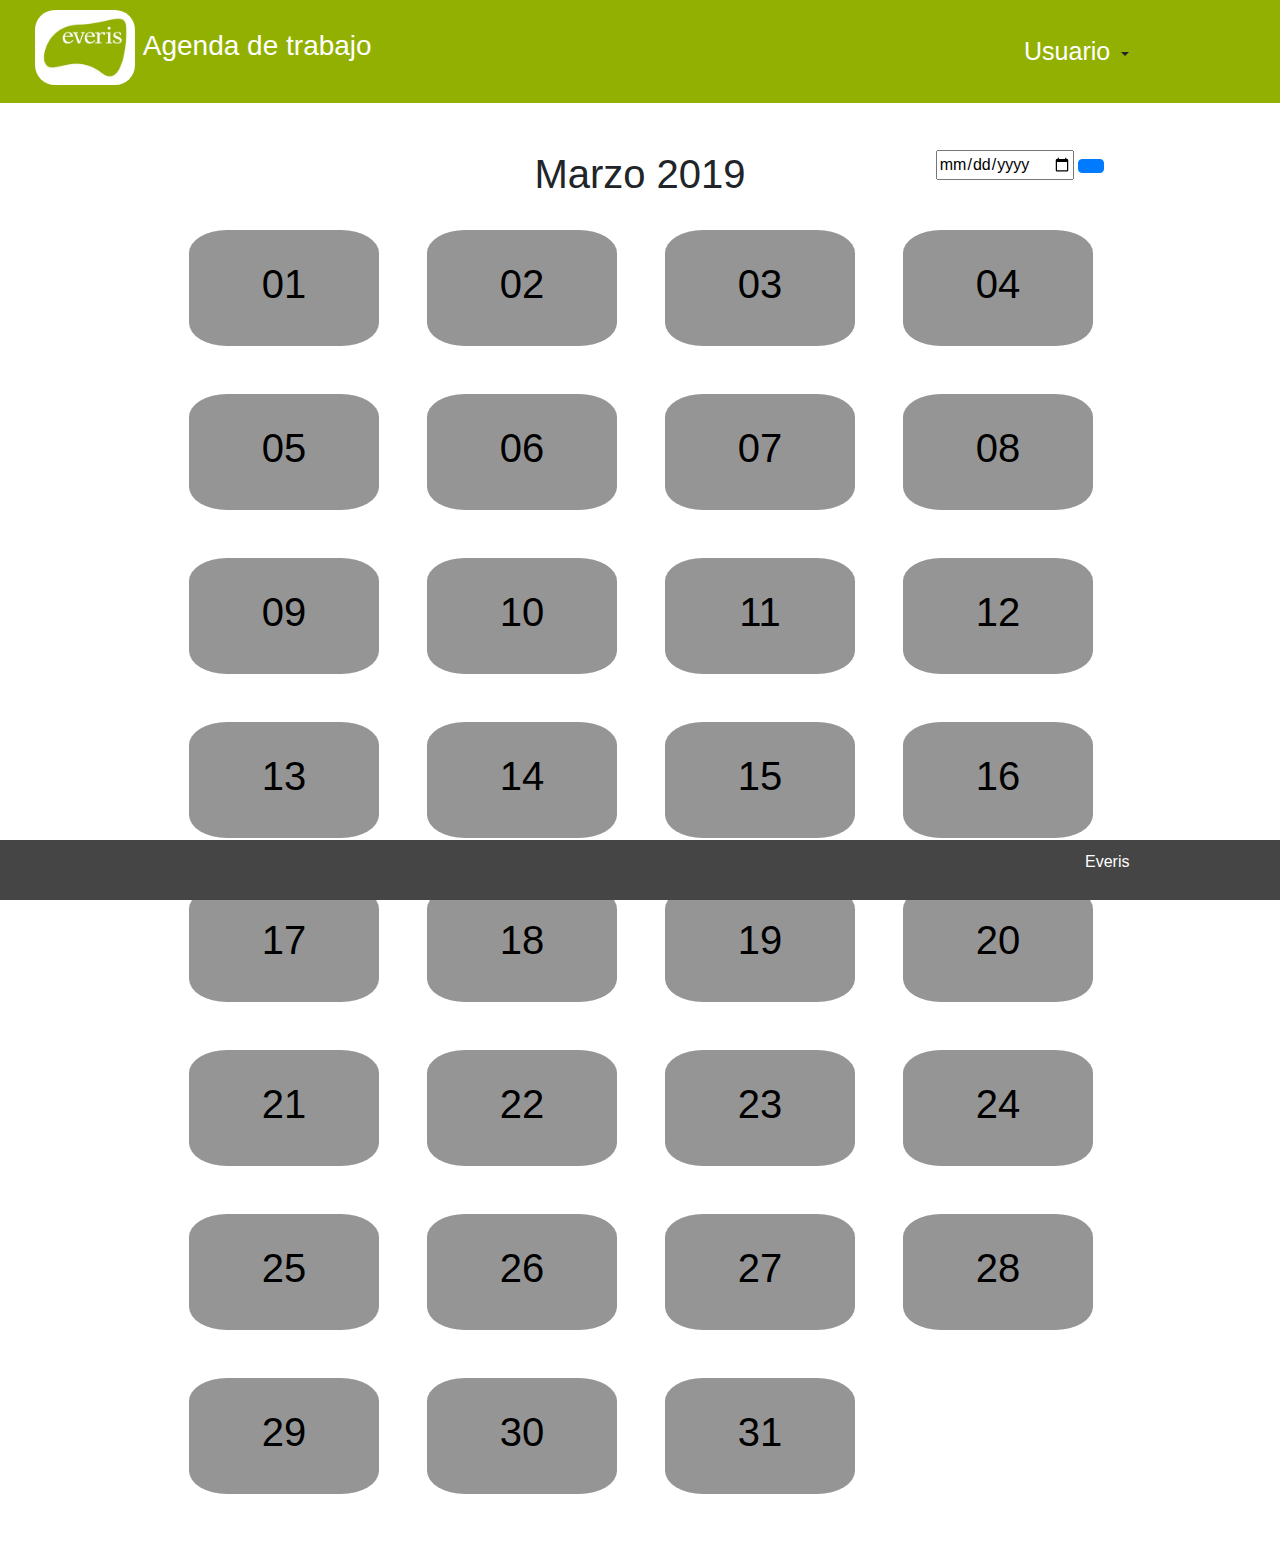
<file: cuaderno_de_bitacora/index.html>
<!DOCTYPE html>
<html>

<head>
    <meta charset="utf-8">
    <meta http-equiv="X-UA-Compatible" content="IE=edge">
    <title>Calendario</title>
    <link rel="stylesheet" href="main-css.css">
    <meta name="viewport" content="width=device-width, initial-scale=1">
    <link rel="icon" type="image/png" href="imagenes/everis.jpg" />
    <link rel="stylesheet" href="https://maxcdn.bootstrapcdn.com/bootstrap/4.3.1/css/bootstrap.min.css">
    <script src="https://ajax.googleapis.com/ajax/libs/jquery/3.3.1/jquery.min.js"></script>
    <script src="https://cdnjs.cloudflare.com/ajax/libs/popper.js/1.14.7/umd/popper.min.js"></script>
    <script src="https://maxcdn.bootstrapcdn.com/bootstrap/4.3.1/js/bootstrap.min.js"></script>
    <link rel="stylesheet" href="https://use.fontawesome.com/releases/v5.7.2/css/all.css" integrity="sha384-fnmOCqbTlWIlj8LyTjo7mOUStjsKC4pOpQbqyi7RrhN7udi9RwhKkMHpvLbHG9Sr"
        crossorigin="anonymous">
</head>

<body>
    <header>
        <div class="row">
            <div class="col-lg-4 text-center">
                <div>
                    <h3><img src="imagenes/everis.jpg" alt="logo" class="imagen-logo img-fluid" width="100"> <span
                            class="logo">Agenda de trabajo</span> </h3>
                </div>
            </div>
            <div class="col-lg-4 text-center"></div>
            <div class="col-lg-4 text-center">
                <div>
                    <div class="dropdown ">
                        <button type="button" class="btn btn-white dropdown-toggle " data-toggle="dropdown">
                            <span class="texto-desplegable"> <i class="fas fa-address-card"></i> Usuario </span>
                        </button>
                        <div class="dropdown-menu">
                            <a class="dropdown-item" href="#">Informacion</a>
                            <a class="dropdown-item" href="perfil.html">Mi perfil</a>
                            <a class="dropdown-item" href="login.html">Salir <i class="fas fa-sign-out-alt"></i></a>
                        </div>
                    </div>
                </div>
            </div>
        </div>
    </header>
    <main class="container">

        <div class="row">
            <div class="col-sm-4"></div>
            <div class="col-sm-4 text-center">
                <h1>Marzo 2019</h1>

            </div>
            <div class="col-sm-4 text-center">
                <form action="#">
                    <input type="date">
                    <button type="submit" class="btn btn-primary"><i class="far fa-calendar-alt"></i></button>
                </form>
            </div>
        </div>

        <div class="row">
            <div class="col-md-1"></div>
            <div class="col-md-2 dia">
                <a href="datos.html">
                    <h1>01</h1>
                    <i class="far fa-calendar-plus"></i>
                </a>
            </div>
            <div class="col-md-2 dia">
                <a href="datos.html">
                    <h1>02</h1>
                    <i class="far fa-calendar-plus"></i>
                </a>
            </div>
            <div class="col-md-2 dia">
                <a href="datos.html">
                    <h1>03</h1>
                    <i class="far fa-calendar-plus"></i>
                </a>
            </div>
            <div class="col-md-2 dia">
                <a href="datos.html">
                    <h1>04</h1>
                    <i class="far fa-calendar-plus"></i>
                </a>
            </div>
            <div class="col-md-1"></div>
        </div>
        <div class="row">
            <div class="col-md-1"></div>
            <div class="col-md-2 dia">
                <a href="datos.html">
                    <h1>05</h1>
                    <i class="far fa-calendar-plus"></i>
                </a>
            </div>
            <div class="col-md-2 dia">
                <a href="datos.html">
                    <h1>06</h1>
                    <i class="far fa-calendar-plus"></i>
                </a>
            </div>
            <div class="col-md-2 dia">
                <a href="datos.html">
                    <h1>07</h1>
                    <i class="far fa-calendar-plus"></i>
                </a>
            </div>
            <div class="col-md-2 dia">
                <a href="datos.html">
                    <h1>08</h1>
                    <i class="far fa-calendar-plus"></i>
                </a>
            </div>
            <div class="col-md-1"></div>
        </div>
        <div class="row">
            <div class="col-md-1"></div>
            <div class="col-md-2 dia">
                <a href="datos.html">
                    <h1>09</h1>
                    <i class="far fa-calendar-plus"></i>
                </a>
            </div>
            <div class="col-md-2 dia">
                <a href="datos.html">
                    <h1>10</h1>
                    <i class="far fa-calendar-plus"></i>
                </a>
            </div>
            <div class="col-md-2 dia">
                <a href="datos.html">
                    <h1>11</h1>
                    <i class="far fa-calendar-plus"></i>
                </a>
            </div>
            <div class="col-md-2 dia">
                <a href="datos.html">
                    <h1>12</h1>
                    <i class="far fa-calendar-plus"></i>
                </a>
            </div>
            <div class="col-md-1"></div>
        </div>
        <div class="row">
            <div class="col-md-1"></div>
            <div class="col-md-2 dia">
                <a href="datos.html">
                    <h1>13</h1>
                    <i class="far fa-calendar-plus"></i>
                </a>
            </div>
            <div class="col-md-2 dia">
                <a href="datos.html">
                    <h1>14</h1>
                    <i class="far fa-calendar-plus"></i>
                </a>
            </div>
            <div class="col-md-2 dia">
                <a href="datos.html">
                    <h1>15</h1>
                    <i class="far fa-calendar-plus"></i>
                </a>
            </div>
            <div class="col-md-2 dia">
                <a href="datos.html">
                    <h1>16</h1>
                    <i class="far fa-calendar-plus"></i>
                </a>
            </div>
            <div class="col-md-1"></div>
        </div>
        <div class="row">
            <div class="col-md-1"></div>
            <div class="col-md-2 dia">
                <a href="datos.html">
                    <h1>17</h1>
                    <i class="far fa-calendar-plus"></i>
                </a>
            </div>
            <div class="col-md-2 dia">
                <a href="datos.html">
                    <h1>18</h1>
                    <i class="far fa-calendar-plus"></i>
                </a>
            </div>
            <div class="col-md-2 dia">
                <a href="datos.html">
                    <h1>19</h1>
                    <i class="far fa-calendar-plus"></i>
                </a>
            </div>
            <div class="col-md-2 dia">
                <a href="datos.html">
                    <h1>20</h1>
                    <i class="far fa-calendar-plus"></i>
                </a>
            </div>
            <div class="col-md-1"></div>
        </div>
        <div class="row">
            <div class="col-md-1"></div>
            <div class="col-md-2 dia">
                <a href="datos.html">
                    <h1>21</h1>
                    <i class="far fa-calendar-plus"></i>
                </a>
            </div>
            <div class="col-md-2 dia">
                <a href="datos.html">
                    <h1>22</h1>
                    <i class="far fa-calendar-plus"></i>
                </a>
            </div>
            <div class="col-md-2 dia">
                <a href="datos.html">
                    <h1>23</h1>
                    <i class="far fa-calendar-plus"></i>
                </a>
            </div>
            <div class="col-md-2 dia">
                <a href="datos.html">
                    <h1>24</h1>
                    <i class="far fa-calendar-plus"></i>
                </a>
            </div>
            <div class="col-md-1"></div>
        </div>
        <div class="row">
            <div class="col-md-1"></div>
            <div class="col-md-2 dia">
                <a href="datos.html">
                    <h1>25</h1>
                    <i class="far fa-calendar-plus"></i>
                </a>
            </div>
            <div class="col-md-2 dia">
                <a href="datos.html">
                    <h1>26</h1>
                    <i class="far fa-calendar-plus"></i>
                </a>
            </div>
            <div class="col-md-2 dia">
                <a href="datos.html">
                    <h1>27</h1>
                    <i class="far fa-calendar-plus"></i>
                </a>
            </div>
            <div class="col-md-2 dia">
                <a href="datos.html">
                    <h1>28</h1>
                    <i class="far fa-calendar-plus"></i>
                </a>
            </div>
            <div class="col-md-1"></div>
        </div>
        <div class="row">
            <div class="col-md-1"></div>
            <div class="col-md-2 dia">
                <a href="datos.html">
                    <h1>29</h1>
                    <i class="far fa-calendar-plus"></i>
                </a>
            </div>

            <div class="col-md-2 dia">
                <a href="datos.html">
                    <h1>30</h1>
                    <i class="far fa-calendar-plus"></i>
                </a>
            </div>
            <div class="col-md-2 dia">
                <a href="datos.html">
                    <h1>31</h1>
                    <i class="far fa-calendar-plus"></i>
                </a>
            </div>
            <div class="col-md-1"></div>
        </div>
    </main>
    <footer>
        <div class="row">
            <div class="col-sm-10">
            </div>
            <div class="col-sm-2">
                <p>Everis</p>
            </div>
        </div>
    </footer>

</body>

</html>
</file>
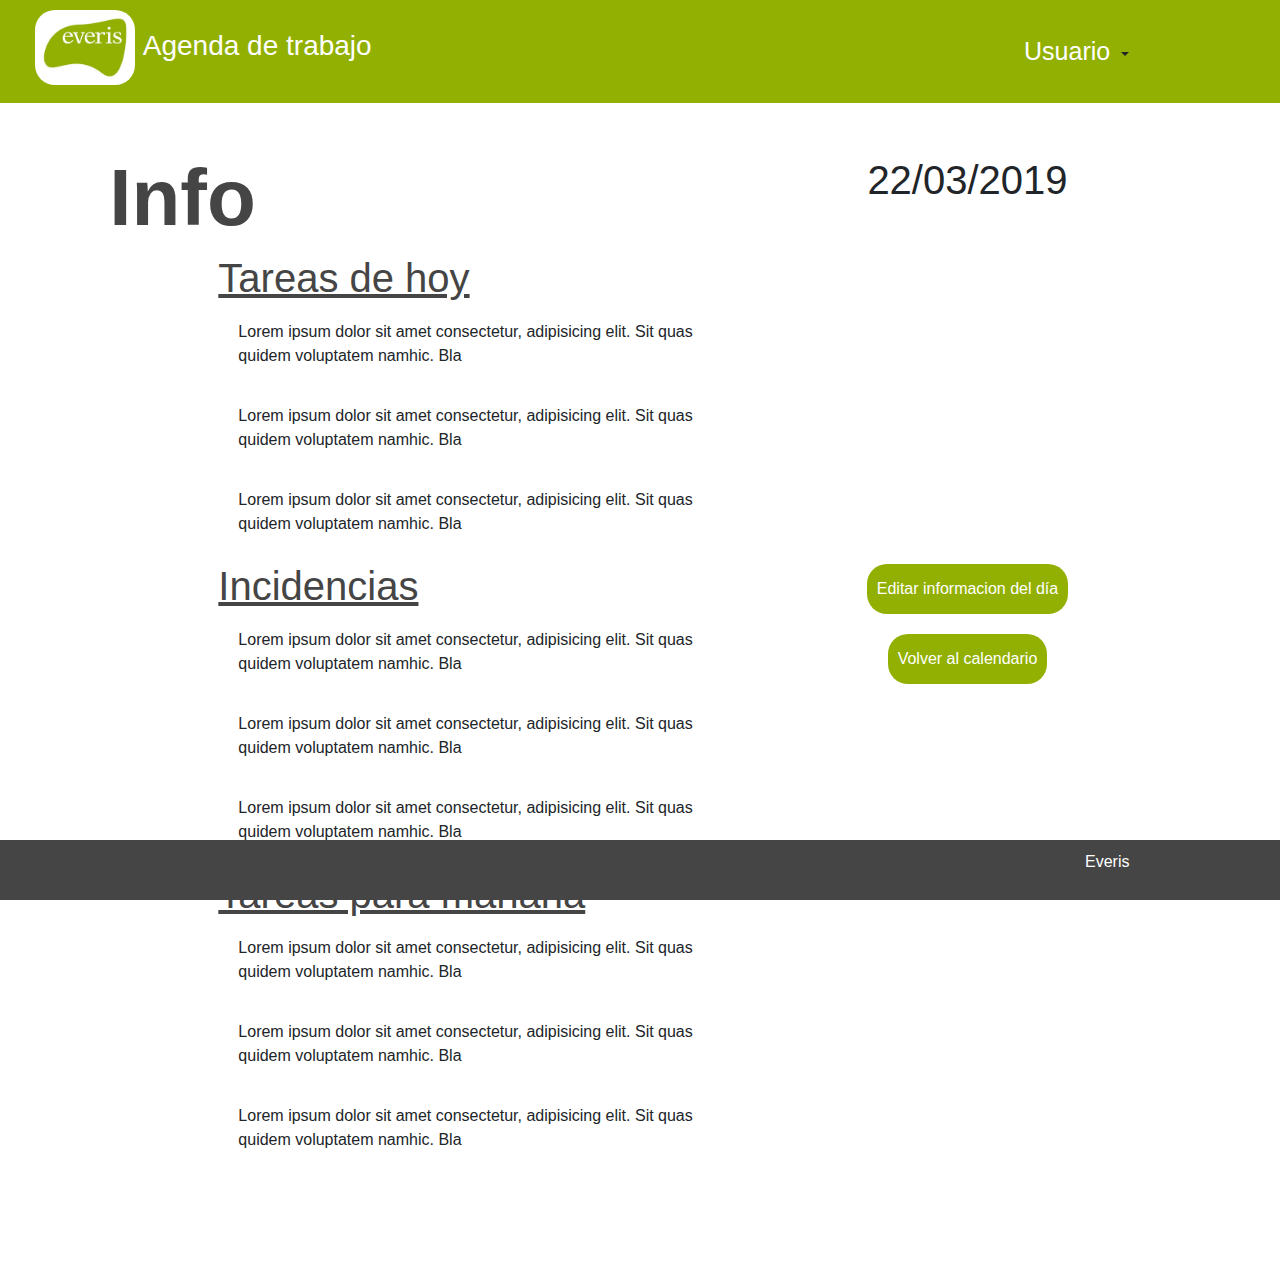
<file: cuaderno_de_bitacora/datos.html>
<!DOCTYPE html>
<html>

<head>
    <meta charset="utf-8">
    <meta http-equiv="X-UA-Compatible" content="IE=edge">
    <title>Datos</title>
    <link rel="stylesheet" href="main-css.css">
    <meta name="viewport" content="width=device-width, initial-scale=1">
    <link rel="icon" type="image/png" href="imagenes/everis.jpg" />
    <link rel="stylesheet" href="https://maxcdn.bootstrapcdn.com/bootstrap/4.3.1/css/bootstrap.min.css">
    <script src="https://ajax.googleapis.com/ajax/libs/jquery/3.3.1/jquery.min.js"></script>
    <script src="https://cdnjs.cloudflare.com/ajax/libs/popper.js/1.14.7/umd/popper.min.js"></script>
    <script src="https://maxcdn.bootstrapcdn.com/bootstrap/4.3.1/js/bootstrap.min.js"></script>
    <link rel="stylesheet" href="https://use.fontawesome.com/releases/v5.7.2/css/all.css" integrity="sha384-fnmOCqbTlWIlj8LyTjo7mOUStjsKC4pOpQbqyi7RrhN7udi9RwhKkMHpvLbHG9Sr"
        crossorigin="anonymous">
</head>

<body>
    <header>
        <div class="row">
            <div class="col-lg-4 text-center">
                <div>
                    <h3><img src="imagenes/everis.jpg" alt="logo" class="imagen-logo img-fluid" width="100"> <span
                            class="logo">Agenda de trabajo</span> </h3>
                </div>
            </div>
            <div class="col-lg-4 text-center"></div>
            <div class="col-lg-4 text-center">
                <div>
                    <div class="dropdown ">
                        <button type="button" class="btn btn-white dropdown-toggle " data-toggle="dropdown">
                            <span class="texto-desplegable"> <i class="fas fa-address-card"></i> Usuario </span>
                        </button>
                        <div class="dropdown-menu">
                            <a class="dropdown-item" href="#">Informacion</a>
                            <a class="dropdown-item" href="perfil.html">Mi perfil</a>
                            <a class="dropdown-item" href="login.html">Salir <i class="fas fa-sign-out-alt"></i></a>
                        </div>
                    </div>
                </div>
            </div>
        </div>
    </header>
    <main>
        <div class="row">
            <div class="col-md-1">

            </div>
            <div class="col-md-5">
                <h1 class="info">Info</h1>
            </div>
            <div class="col-md-6 text-center">
                <p class="fecha"><a href="#"><i class="fas fa-angle-left "></i></a> 22/03/2019 <a href="#"><i class="fas fa-angle-right "></i></a></p>
            </div>
        </div>
        <div class="row">
            <div class="col-md-2"></div>
            <div class="col-md-5 tareas">
                <h3 class="titulo-tareas">Tareas de hoy</h3>
                <div class="tarea">
                    <div> <i class="fab fa-node icono"></i></div>
                    <div>
                        <p>
                            Lorem ipsum dolor sit amet consectetur, adipisicing elit. Sit quas
                            quidem voluptatem namhic. Bla
                        </p>
                    </div>

                </div>
                <div class="tarea">
                    <div> <i class="fab fa-js icono"></i></div>
                    <div>
                        <p>
                            Lorem ipsum dolor sit amet consectetur, adipisicing elit. Sit quas
                            quidem voluptatem namhic. Bla
                        </p>
                    </div>

                </div>
                <div class="tarea">
                    <div> <i class="fab fa-css3 icono"></i></div>
                    <div>
                        <p>
                            Lorem ipsum dolor sit amet consectetur, adipisicing elit. Sit quas
                            quidem voluptatem namhic. Bla
                        </p>
                    </div>

                </div>
                <h3 class="titulo-tareas">Incidencias</h3>
                <div class="tarea">
                    <div> <i class="fab fa-node icono"></i></div>
                    <div>
                        <p>
                            Lorem ipsum dolor sit amet consectetur, adipisicing elit. Sit quas
                            quidem voluptatem namhic. Bla
                        </p>
                    </div>

                </div>
                <div class="tarea">
                    <div> <i class="fab fa-css3 icono"></i></div>
                    <div>
                        <p>
                            Lorem ipsum dolor sit amet consectetur, adipisicing elit. Sit quas
                            quidem voluptatem namhic. Bla
                        </p>
                    </div>

                </div>
                <div class="tarea">
                    <div> <i class="fab fa-css3 icono"></i></div>
                    <div>
                        <p>
                            Lorem ipsum dolor sit amet consectetur, adipisicing elit. Sit quas
                            quidem voluptatem namhic. Bla
                        </p>
                    </div>

                </div>
                <h3 class="titulo-tareas">Tareas para mañana</h3>
                <div class="tarea">
                    <div><i class="fab fa-js icono"></i></div>
                    <div>
                        <p>
                            Lorem ipsum dolor sit amet consectetur, adipisicing elit. Sit quas
                            quidem voluptatem namhic. Bla
                        </p>
                    </div>

                </div>
                <div class="tarea">
                    <div> <i class="fab fa-css3 icono"></i></div>
                    <div>
                        <p>
                            Lorem ipsum dolor sit amet consectetur, adipisicing elit. Sit quas
                            quidem voluptatem namhic. Bla
                        </p>
                    </div>

                </div>
                <div class="tarea">
                    <div> <i class="fab fa-js icono"></i></div>
                    <div>
                        <p>
                            Lorem ipsum dolor sit amet consectetur, adipisicing elit. Sit quas
                            quidem voluptatem namhic. Bla
                        </p>
                    </div>

                </div>
            </div>
            <div class="col-md-4 text-center menu">
                <div>
                    <button type="button" class="boton">Editar informacion del día</button>
                </div>
                <div>
                    <button type="button" class="boton">Volver al calendario</button>
                </div>
            </div>
        </div>






    </main>
    <footer>
        <div class="row">
            <div class="col-sm-10">
            </div>
            <div class="col-sm-2">
                <p>Everis</p>
            </div>
        </div>
    </footer>

</body>

</html>
</file>
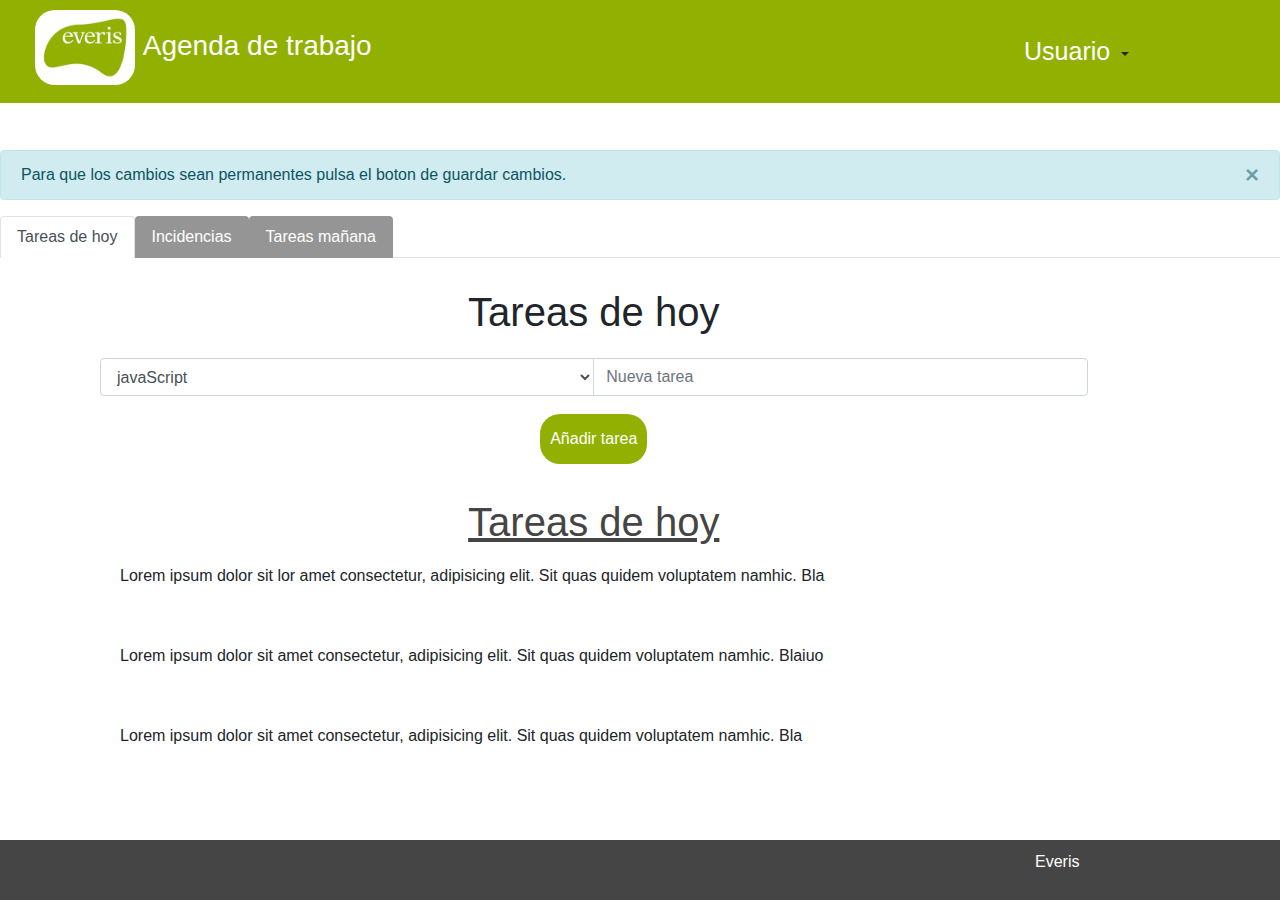
<file: cuaderno_de_bitacora/editar.html>
<!DOCTYPE html>
<html>

<head>
    <meta charset="utf-8">
    <meta http-equiv="X-UA-Compatible" content="IE=edge">
    <title>Editar datos</title>
    <link rel="stylesheet" href="main-css.css">
    <meta name="viewport" content="width=device-width, initial-scale=1">
    <link rel="icon" type="image/png" href="imagenes/everis.jpg" />
    <link rel="stylesheet" href="https://maxcdn.bootstrapcdn.com/bootstrap/4.3.1/css/bootstrap.min.css">
    <script src="https://ajax.googleapis.com/ajax/libs/jquery/3.3.1/jquery.min.js"></script>
    <script src="https://cdnjs.cloudflare.com/ajax/libs/popper.js/1.14.7/umd/popper.min.js"></script>
    <script src="https://maxcdn.bootstrapcdn.com/bootstrap/4.3.1/js/bootstrap.min.js"></script>
    <link rel="stylesheet" href="https://use.fontawesome.com/releases/v5.7.2/css/all.css" integrity="sha384-fnmOCqbTlWIlj8LyTjo7mOUStjsKC4pOpQbqyi7RrhN7udi9RwhKkMHpvLbHG9Sr"
        crossorigin="anonymous">
</head>

<body>
    <header>
        <div class="row">
            <div class="col-lg-4 text-center">
                <div>
                    <h3><img src="imagenes/everis.jpg" alt="logo" class="imagen-logo img-fluid" width="100"> <span
                            class="logo">Agenda de trabajo</span> </h3>
                </div>
            </div>
            <div class="col-lg-4 text-center"></div>
            <div class="col-lg-4 text-center">
                <div>
                    <div class="dropdown ">
                        <button type="button" class="btn btn-white dropdown-toggle " data-toggle="dropdown">
                            <span class="texto-desplegable"> <i class="fas fa-address-card"></i> Usuario </span>
                        </button>
                        <div class="dropdown-menu">
                            <a class="dropdown-item" href="#">Informacion</a>
                            <a class="dropdown-item" href="perfil.html">Mi perfil</a>
                            <a class="dropdown-item" href="login.html">Salir <i class="fas fa-sign-out-alt"></i></a>
                        </div>
                    </div>
                </div>
            </div>
        </div>
    </header>
    <main>
        <div class="alert alert-info alert-dismissible">
            <button type="button" class="close" data-dismiss="alert">&times;</button>
            <i class="fas fa-question-circle "></i> Para que los cambios sean permanentes pulsa el boton de
            guardar cambios.
        </div>
        <!-- Nav tabs -->
        <ul class="nav nav-tabs" role="tablist">
            <li class="nav-item">
                <a class="nav-link active" data-toggle="tab" href="#tareas-hoy">Tareas de hoy</a>
            </li>
            <li class="nav-item">
                <a class="nav-link" data-toggle="tab" href="#incidencias">Incidencias</a>
            </li>
            <li class="nav-item">
                <a class="nav-link" data-toggle="tab" href="#tareas-manana">Tareas mañana</a>
            </li>
        </ul>

        <!-- Tab panes -->
        <div class="tab-content">
            <div id="tareas-hoy" class="container tab-pane active"><br>
                <div class="col-lg-11 text-center">
                    <p class="titulo"><a href="#"><i class="fas fa-angle-left "></i></a> Tareas de hoy <a href="#"><i
                                class="fas fa-angle-right "></i></a></p>
                    <form action="#">
                        <div class="input-group mt-2 mb-2">
                            <select class="form-control">
                                <option>javaScript</option>
                                <option>CSS</option>
                                <option>NODE</option>
                                <option>Personal</option>
                            </select>
                            <input type="text" class="form-control" placeholder="Nueva tarea">
                        </div>
                        <input class="submit" type="submit" value="Añadir tarea">
                    </form>
                </div>
                <br>
                <div class="col-md-11 text-center ">
                    <h3 class="titulo-tareas">Tareas de hoy</h3>
                    <div class="tarea">
                        <div> <i class="fab fa-node icono"></i></div>
                        <div>
                            <p>
                                Lorem ipsum dolor sit lor amet consectetur, adipisicing elit. Sit quas
                                quidem voluptatem namhic. Bla
                            </p>
                        </div>
                        <div><i class="fas fa-times-circle cerrar-tarea"></i></div>
                    </div>
                    <div class="tarea">
                        <div> <i class="fab fa-js icono"></i></div>
                        <div>
                            <p>
                                Lorem ipsum dolor sit amet consectetur, adipisicing elit. Sit quas
                                quidem voluptatem namhic. Blaiuo
                            </p>
                        </div>
                        <div><i class="fas fa-times-circle cerrar-tarea"></i></div>
                    </div>
                    <div class="tarea">
                        <div> <i class="fab fa-css3 icono"></i></div>
                        <div>
                            <p>
                                Lorem ipsum dolor sit amet consectetur, adipisicing elit. Sit quas
                                quidem voluptatem namhic. Bla
                            </p>
                        </div>
                        <div><i class="fas fa-times-circle cerrar-tarea"></i></div>
                    </div>
                </div>

            </div>
            <div id="incidencias" class="container tab-pane fade"><br>
                <div class="col-lg-11 text-center">
                    <p class="titulo"><a href="#"><i class="fas fa-angle-left "></i></a> Incidencias <a href="#"><i
                                class="fas fa-angle-right "></i></a></p>
                    <form action="#">
                        <div class="input-group mt-2 mb-2">
                            <select class="form-control">
                                <option>javaScript</option>
                                <option>CSS</option>
                                <option>NODE</option>
                                <option>Personal</option>
                            </select>
                            <input type="text" class="form-control" placeholder="Nueva tarea">
                        </div>
                        <input class="submit" type="submit" value="Añadir Incidencia">
                    </form>
                </div>
                <br>
                <div class="col-md-11 text-center ">
                    <h3 class="titulo-tareas">Incidencias</h3>
                    <div class="tarea">
                        <div> <i class="fab fa-node icono"></i></div>
                        <div>
                            <p>
                                Lorem ipsum dolor sit lor amet consectetur, adipisicing elit. Sit quas
                                quidem voluptatem namhic. Bla
                            </p>
                        </div>
                        <div><i class="fas fa-times-circle cerrar-tarea"></i></div>
                    </div>
                    <div class="tarea">
                        <div> <i class="fab fa-js icono"></i></div>
                        <div>
                            <p>
                                Lorem ipsum dolor sit amet consectetur, adipisicing elit. Sit quas
                                quidem voluptatem namhic. Bla
                            </p>
                        </div>
                        <div><i class="fas fa-times-circle cerrar-tarea"></i></div>
                    </div>
                    <div class="tarea">
                        <div> <i class="fab fa-css3 icono"></i></div>
                        <div>
                            <p>
                                Lorem ipsum dolor sit amet consectetur, adipisicing elit. Sit quas
                                quidem voluptatem namhic. Bla
                            </p>
                        </div>
                        <div><i class="fas fa-times-circle cerrar-tarea"></i></div>
                    </div>
                </div>
            </div>
            <div id="tareas-manana" class="container tab-pane fade"><br>
                <div class="col-lg-11 text-center">
                    <p class="titulo"><a href="#"><i class="fas fa-angle-left "></i></a> Tareas para mañana <a href="#"><i
                                class="fas fa-angle-right "></i></a></p>
                    <form action="#">
                        <div class="input-group mt-2 mb-2">
                            <select class="form-control">
                                <option>javaScript</option>
                                <option>CSS</option>
                                <option>NODE</option>
                                <option>Personal</option>
                            </select>
                            <input type="text" class="form-control" placeholder="Nueva tarea">
                        </div>
                        <input class="submit" type="submit" value="Añadir tarea">
                    </form>
                </div>
                <br>
                <div class="col-md-11 text-center ">
                    <h3 class="titulo-tareas">Tareas para mañana</h3>
                    <div class="tarea">
                        <div> <i class="fab fa-node icono"></i></div>
                        <div>
                            <p>
                                Lorem ipsum dolor sit lor amet consectetur, adipisicing elit. Sit quas
                                quidem voluptatem namhic. Bla
                            </p>
                        </div>
                        <div><i class="fas fa-times-circle cerrar-tarea"></i></div>
                    </div>
                    <div class="tarea">
                        <div> <i class="fab fa-js icono"></i></div>
                        <div>
                            <p>
                                Lorem ipsum dolor sit amet consectetur, adipisicing elit. Sit quas
                                quidem voluptatem namhic. Bla
                            </p>
                        </div>
                        <div><i class="fas fa-times-circle cerrar-tarea"></i></div>
                    </div>
                    <div class="tarea">
                        <div> <i class="fab fa-css3 icono"></i></div>
                        <div>
                            <p>
                                Lorem ipsum dolor sit amet consectetur, adipisicing elit. Sit quas
                                quidem voluptatem namhic. Bla
                            </p>
                        </div>
                        <div><i class="fas fa-times-circle cerrar-tarea"></i></div>
                    </div>
                </div>
            </div>
        </div>
        </div>

        <br />
    </main>
    <footer>
        <div class="container">
            <div class="row">
                <div class="col-sm-10">
                </div>
                <div class="col-sm-2">
                    <p>Everis</p>
                </div>
            </div>
        </div>
    </footer>
</body>

</html>
</file>
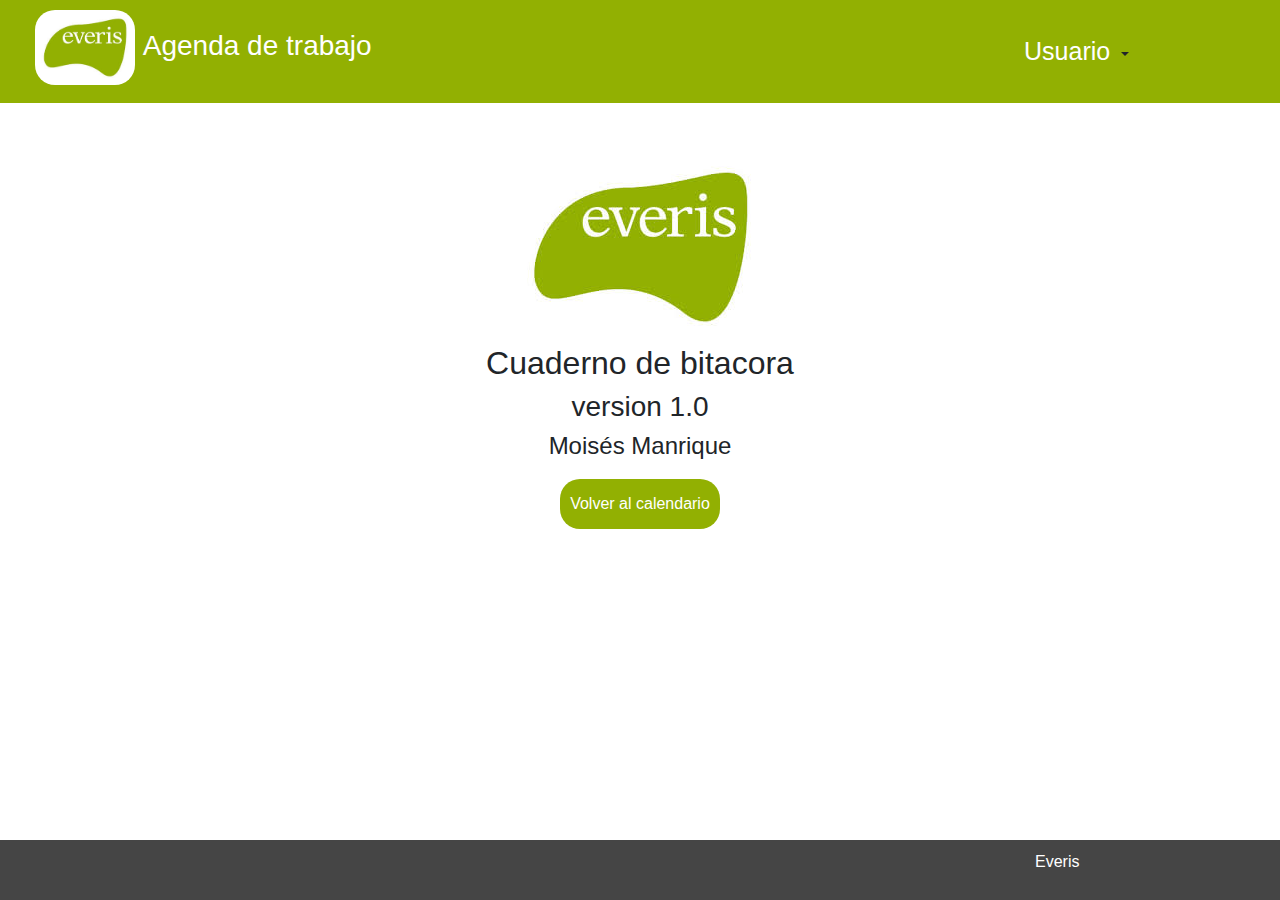
<file: cuaderno_de_bitacora/info.html>
<!DOCTYPE html>
<html>

<head>
    <meta charset="utf-8">
    <meta http-equiv="X-UA-Compatible" content="IE=edge">
    <title>Perfil</title>
    <link rel="stylesheet" href="main-css.css">
    <meta name="viewport" content="width=device-width, initial-scale=1">
    <link rel="icon" type="image/png" href="imagenes/everis.jpg" />
    <link rel="stylesheet" href="https://maxcdn.bootstrapcdn.com/bootstrap/4.3.1/css/bootstrap.min.css">
    <script src="https://ajax.googleapis.com/ajax/libs/jquery/3.3.1/jquery.min.js"></script>
    <script src="https://cdnjs.cloudflare.com/ajax/libs/popper.js/1.14.7/umd/popper.min.js"></script>
    <script src="https://maxcdn.bootstrapcdn.com/bootstrap/4.3.1/js/bootstrap.min.js"></script>
    <link rel="stylesheet" href="https://use.fontawesome.com/releases/v5.7.2/css/all.css" integrity="sha384-fnmOCqbTlWIlj8LyTjo7mOUStjsKC4pOpQbqyi7RrhN7udi9RwhKkMHpvLbHG9Sr"
        crossorigin="anonymous">
</head>

<body>
    <header>
        <div class="row">
            <div class="col-lg-4 text-center">
                <div>
                    <h3><img src="imagenes/everis.jpg" alt="logo" class="imagen-logo img-fluid" width="100"> <span
                            class="logo">Agenda de trabajo</span> </h3>
                </div>
            </div>
            <div class="col-lg-4 text-center"></div>
            <div class="col-lg-4 text-center">
                <div>
                    <div class="dropdown ">
                        <button type="button" class="btn btn-white dropdown-toggle " data-toggle="dropdown">
                            <span class="texto-desplegable"> <i class="fas fa-address-card"></i> Usuario </span>
                        </button>
                        <div class="dropdown-menu">
                            <a class="dropdown-item" href="#">Informacion</a>
                            <a class="dropdown-item" href="perfil.html">Mi perfil</a>
                            <a class="dropdown-item" href="login.html">Salir <i class="fas fa-sign-out-alt"></i></a>
                        </div>
                    </div>
                </div>
            </div>
        </div>
    </header>
    <main class="container">
        <div class="col-sm-12 text-center">
            <img src="imagenes/everis.jpg" alt="logo">
            <h2>Cuaderno de bitacora</h2>
            <h3>version 1.0</h3>
            <h4>Moisés Manrique</h4>
            <div>
                <button type="button" class="boton">Volver al calendario</button>
            </div>

        </div>
    </main>
    <footer>
        <div class="container">
            <div class="row">
                <div class="col-sm-10">
                </div>
                <div class="col-sm-2">
                    <p>Everis</p>
                </div>
            </div>
        </div>
    </footer>
</body>

</html>
</file>
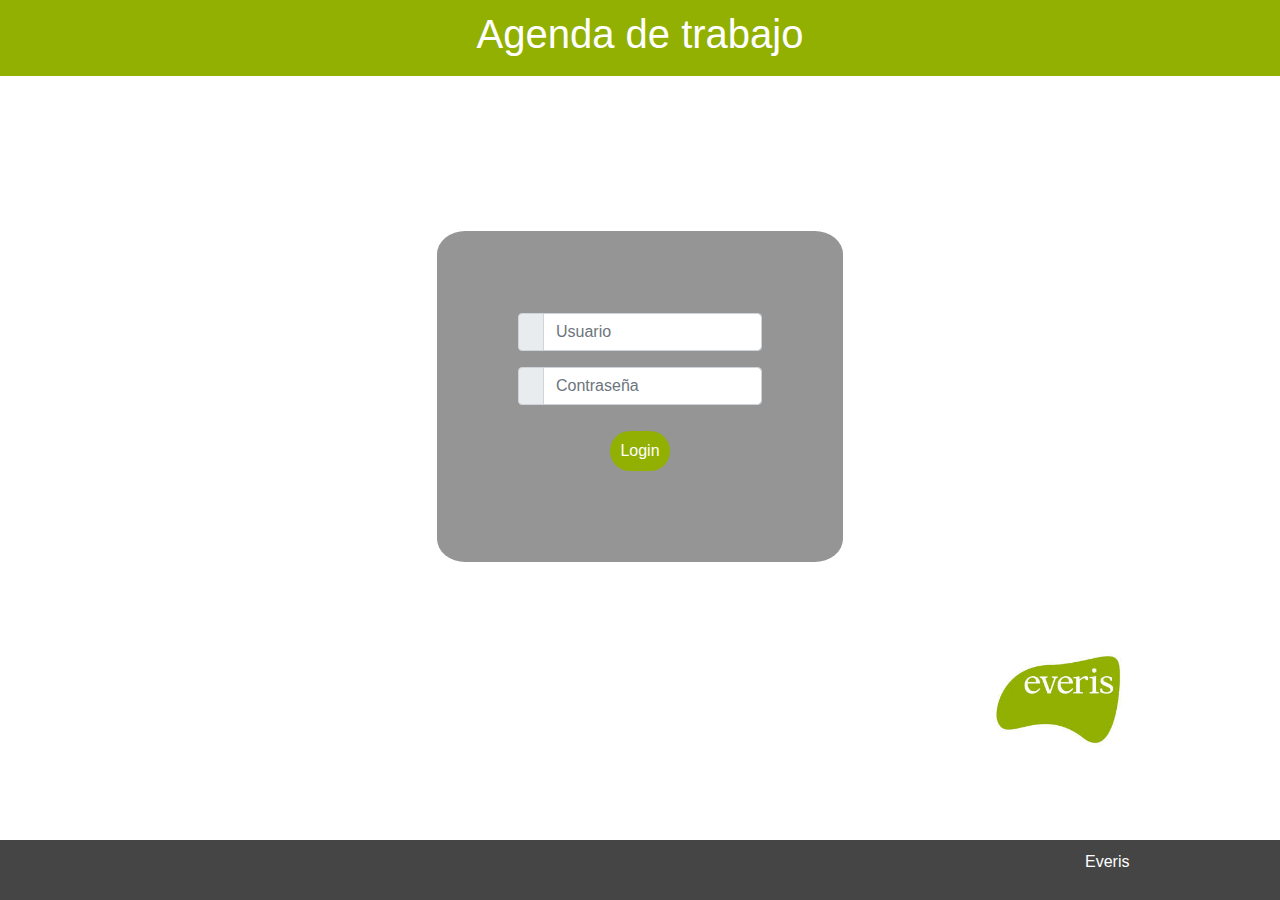
<file: cuaderno_de_bitacora/login.html>
<!DOCTYPE html>
<html>

<head>
    <meta charset="utf-8">
    <meta http-equiv="X-UA-Compatible" content="IE=edge">
    <title>Login</title>
    <link rel="stylesheet" href="main-css.css">
    <meta name="viewport" content="width=device-width, initial-scale=1">
    <link rel="icon" type="image/png" href="imagenes/everis.jpg"/>
    <link rel="stylesheet" href="https://maxcdn.bootstrapcdn.com/bootstrap/4.3.1/css/bootstrap.min.css">
    <script src="https://ajax.googleapis.com/ajax/libs/jquery/3.3.1/jquery.min.js"></script>
    <script src="https://cdnjs.cloudflare.com/ajax/libs/popper.js/1.14.7/umd/popper.min.js"></script>
    <script src="https://maxcdn.bootstrapcdn.com/bootstrap/4.3.1/js/bootstrap.min.js"></script>
    <link rel="stylesheet" href="https://use.fontawesome.com/releases/v5.7.2/css/all.css" integrity="sha384-fnmOCqbTlWIlj8LyTjo7mOUStjsKC4pOpQbqyi7RrhN7udi9RwhKkMHpvLbHG9Sr"
        crossorigin="anonymous">
</head>

<body>
    <header >
        <div class="row">
            <div class="col-sm-4"></div>
            <div class="col-sm-4 text-center">
                <h1>Agenda de trabajo</h1>
            </div>
            <div class="col-sm-4"></div>
        </div>
    </header>
    <main>
        <div class="row">
            <div class="col-sm-4"></div>
            <div class="col-md-4">
                <div class="login">

                    <form action="index.html">
                        <div class="input-group mb-3">
                            <div class="input-group-prepend">
                                <span class="input-group-text"><i class="fas fa-user"></i></span>
                            </div>
                            <input type="text" class="form-control" placeholder="Usuario" id="usr" name="username">
                        </div>

                        <div class="input-group mb-3">
                            <div class="input-group-prepend">
                                <span class="input-group-text"><i class="fas fa-asterisk"></i></span>
                            </div>
                            <input type="password" class="form-control" placeholder="Contraseña" id="usr" name="username">
                        </div>

                        <div>
                            <button type="submit" class="submit-login">Login</button>
                        </div>

                    </form>
                </div>
            </div>
            <div class="col-sm-4"></div>
        </div>
        <div class="row">
            <div class="col-sm-9">
            </div>
            <div class="col-sm-3">
                <img src="imagenes/everis.jpg" alt="logo" width="150">
            </div>
        </div>
    </main>
    <footer>
        <div class="row">
            <div class="col-sm-10">
            </div>
            <div class="col-sm-2">
                <p>Everis</p>
            </div>
        </div>
    </footer>

</body>

</html>
</file>
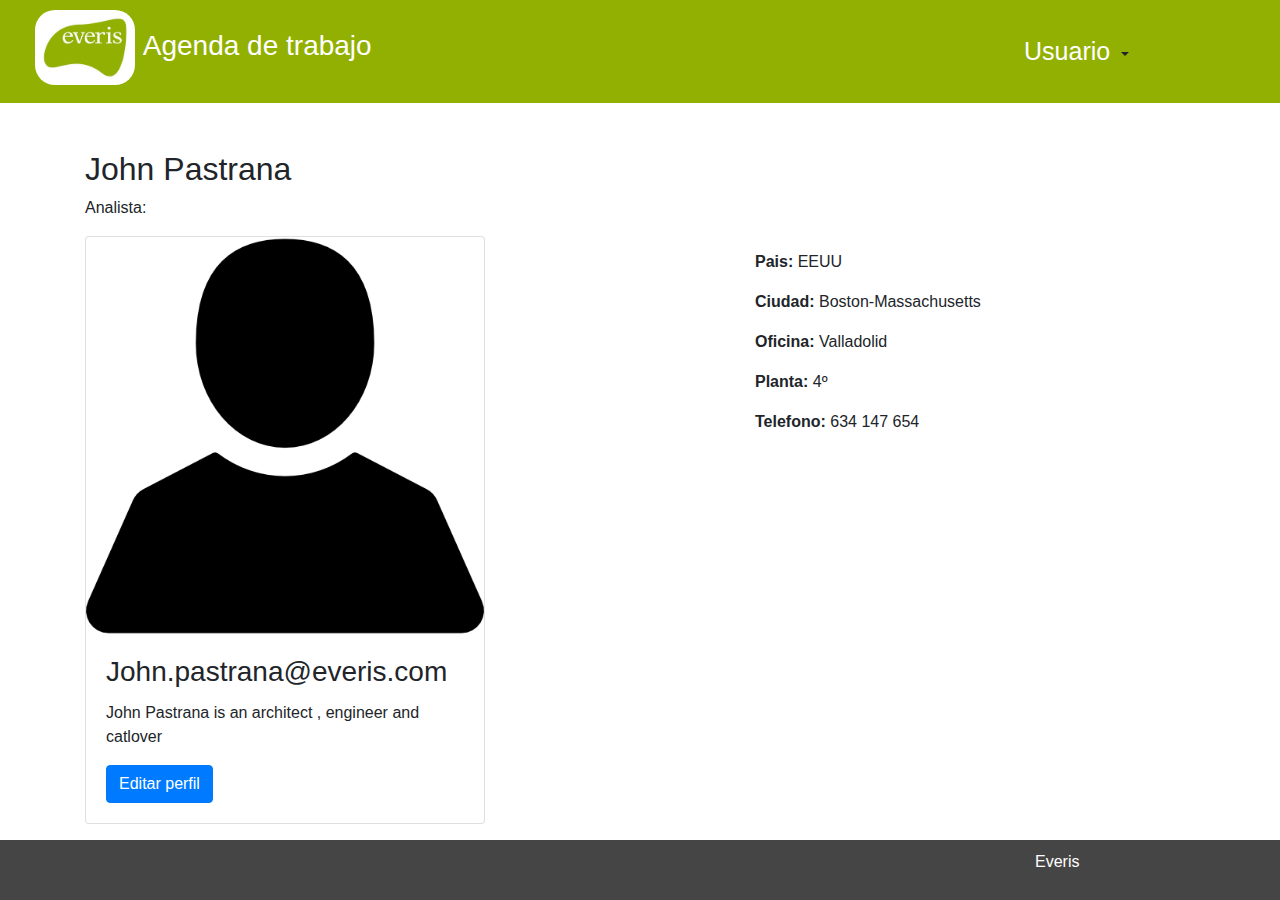
<file: cuaderno_de_bitacora/perfil.html>
<!DOCTYPE html>
<html>

<head>
    <meta charset="utf-8">
    <meta http-equiv="X-UA-Compatible" content="IE=edge">
    <title>Perfil</title>
    <link rel="stylesheet" href="main-css.css">
    <meta name="viewport" content="width=device-width, initial-scale=1">
    <link rel="icon" type="image/png" href="imagenes/everis.jpg" />
    <link rel="stylesheet" href="https://maxcdn.bootstrapcdn.com/bootstrap/4.3.1/css/bootstrap.min.css">
    <script src="https://ajax.googleapis.com/ajax/libs/jquery/3.3.1/jquery.min.js"></script>
    <script src="https://cdnjs.cloudflare.com/ajax/libs/popper.js/1.14.7/umd/popper.min.js"></script>
    <script src="https://maxcdn.bootstrapcdn.com/bootstrap/4.3.1/js/bootstrap.min.js"></script>
    <link rel="stylesheet" href="https://use.fontawesome.com/releases/v5.7.2/css/all.css" integrity="sha384-fnmOCqbTlWIlj8LyTjo7mOUStjsKC4pOpQbqyi7RrhN7udi9RwhKkMHpvLbHG9Sr"
        crossorigin="anonymous">
</head>

<body>
    <header>
        <div class="row">
            <div class="col-lg-4 text-center">
                <div>
                    <h3><img src="imagenes/everis.jpg" alt="logo" class="imagen-logo img-fluid" width="100"> <span
                            class="logo">Agenda de trabajo</span> </h3>
                </div>
            </div>
            <div class="col-lg-4 text-center"></div>
            <div class="col-lg-4 text-center">
                <div>
                    <div class="dropdown ">
                        <button type="button" class="btn btn-white dropdown-toggle " data-toggle="dropdown">
                            <span class="texto-desplegable"> <i class="fas fa-address-card"></i> Usuario </span>
                        </button>
                        <div class="dropdown-menu">
                            <a class="dropdown-item" href="info.html">Informacion</a>
                            <a class="dropdown-item" href="perfil.html">Mi perfil</a>
                            <a class="dropdown-item" href="login.html">Salir <i class="fas fa-sign-out-alt"></i></a>
                        </div>
                    </div>
                </div>
            </div>
        </div>
    </header>
    <main class="container">
        <div class="row">
            <div class="col-sm-4">
                <h2>John Pastrana</h2>
                <p>Analista:</p>
                <div class="card" style="width:400px">
                    <img class="card-img-top" src="imagenes/UsuarioTypo.png" alt="Card image" style="width:100%">
                    <div class="card-body">
                        <h3 class="card-title">John.pastrana@everis.com</h3>
                        <p class="card-text"> John Pastrana is an architect , engineer and catlover</p>
                        <a href="#" class="btn btn-primary">Editar perfil</a>
                    </div>
                </div>
                <br>
            </div>
            <div class="col-md-2"></div>
            <div class="col-md-6">
                <div class="datosPerfil">
                    <p>
                        <strong>Pais:</strong> EEUU
                    </p>
                    <p>
                        <strong>Ciudad:</strong> Boston-Massachusetts
                    </p>
                    <p>
                        <strong>Oficina:</strong> Valladolid
                    </p>
                    <p>
                        <strong>Planta:</strong> 4º
                    </p>
                    <p>
                        <strong>Telefono:</strong> 634 147 654
                    </p>
                </div>
            </div>
        </div>
    </main>
    <footer>
        <div class="container">
            <div class="row">
                <div class="col-sm-10">
                </div>
                <div class="col-sm-2">
                    <p>Everis</p>
                </div>
            </div>
        </div>
    </footer>
</body>

</html>
</file>
<file: cuaderno_de_bitacora/main-css.css>
body{
    overflow-x: hidden;
    
}
header{
    background-color:rgb(146, 176, 2);
    padding: 10px 0px;
    margin-top: 0px;
    color: white;
    width: 100%;
    position: fixed;
    top:0;
    z-index: 2;
}
header div{
    align-items: center;
}
.imagen-logo{
    border-radius: 20px;
}
.logo{
display: inline-block;
}
.texto-desplegable{
    color: white;
    font-size: 25px;
}
main{
    margin-top: 150px;
    margin-bottom: 50px;
}
.login{
    background-color:rgb(149, 149, 149);
    padding:20%; 
    margin-top:20%; 
    margin-bottom:20%;
    border-radius: 7%; 
    text-align: center;

}
.dia{
    background-color: rgb(149, 149, 149);
    padding:30px;
    margin-top: 20px;
    margin:24px;
    border-radius: 20%; 
    text-align: center;
}
.dia a{
    color: black;
    text-decoration: none;
}
.fecha, .titulo{
    font-size: 40px;
}

.info{
    font-size: 80px;
    font-weight: bold;
    color: rgb(69, 69, 69);
}
.tareas{
    margin-bottom: 40px;
}

.titulo-tareas{
    color: rgb(69, 69, 69);
    font-size:40px;
    text-decoration-line: underline;
}
.icono{
    color: rgb(69, 69, 69);
    font-size: 40px;
    display: block;
    display: inline;
    padding-right: 10px;
}
.nav-link{
    color:white;
    background-color: rgb(149, 149, 149);
}
.submit, .boton{
    background-color:rgb(146, 176, 2);
    color: white;
    border-radius: 20px;
    border: none;
    padding-left: 10px;
    padding-right: 10px;
        margin: 10px;
        height: 50px;
}
.submit-login{
    background-color:rgb(146, 176, 2);
    color: white;
    border-radius: 20px;
    border: none;
    padding-left: 10px;
    padding-right: 10px;
        margin: 10px;
        height: 40px;
}
.submit-login:hover{
    background-color: rgb(69, 69, 69);
}
.submit:hover,.boton:hover{
    background-color: rgb(149, 149, 149);
}
li a .active{
    color: rgb(149, 149, 149);
}
.cerrar-tarea{
    color: red;
    margin-left: 10px;
}
a i{
    color: rgb(69, 69, 69);
}
.tarea{
    display: flex;
    padding-right: 500px;
    padding: 10px;
    margin: 0px;
}

.menu{
    margin-top: 300px;
    margin-bottom: 100px;
}
.datosPerfil{
    padding: 100px;
    
}
footer{
    
    padding: 10px;
    background-color: rgb(69, 69, 69);
    margin-bottom: 0px;
    position: fixed;
    width: 100%;
    bottom: 0px;


}
footer div p{
    color: white;
}
</file>
